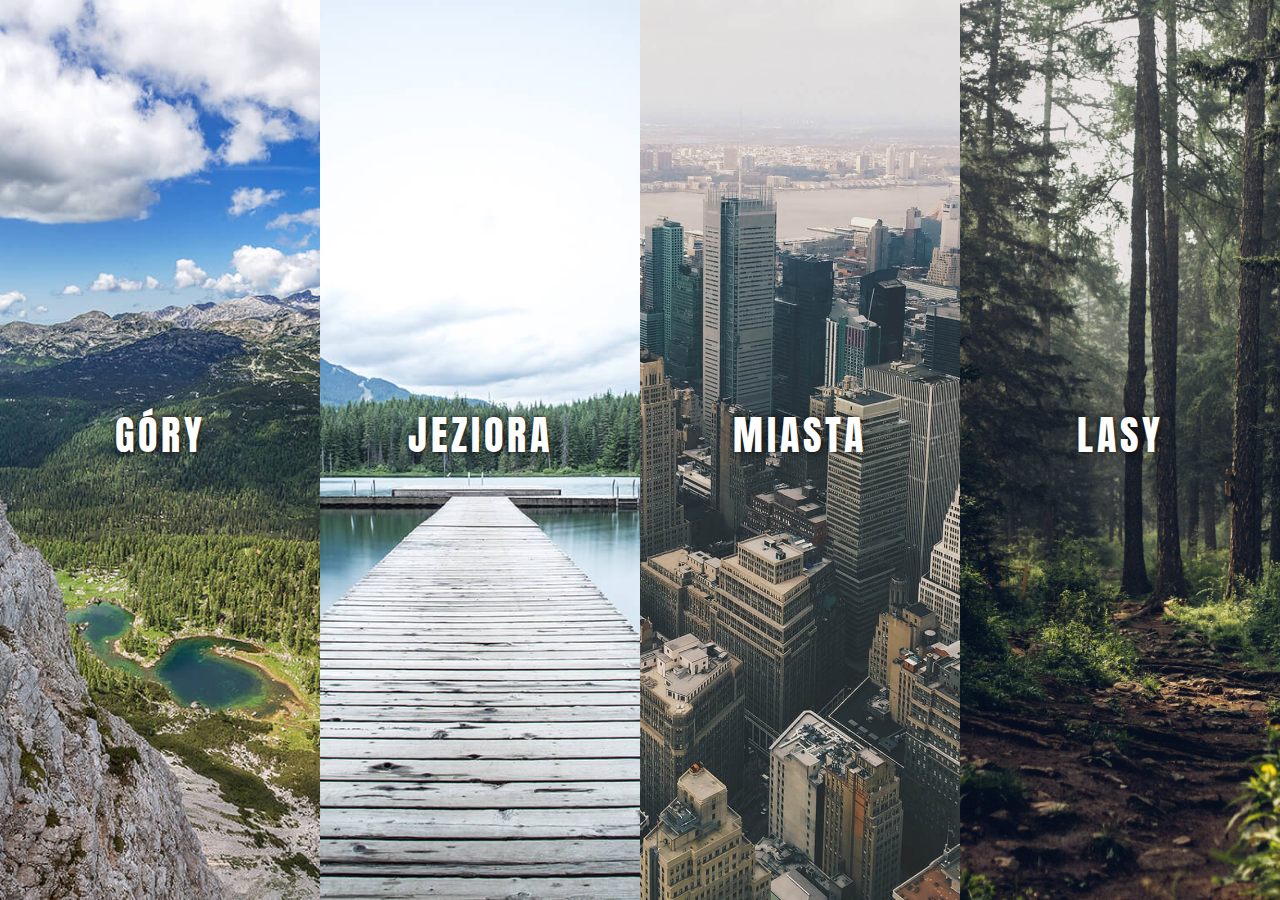
<file: index.html>
<!DOCTYPE html>
<html lang="pl">

<head>
    <meta charset="UTF-8">
    <meta name="viewport" content="width=device-width, initial-scale=1.0, maximum-scale=1.0, minimum-scale=1.0">
    <title>Galeria zdjęć natury</title>
    <link href="https://fonts.googleapis.com/css?family=Anton&amp;subset=latin-ext" rel="stylesheet">
    <link rel="stylesheet" href="css/style.css">
    <link rel="stylesheet" href="css/responsive.css">
</head>

<body>
    <div class="panels">
        <div class="panel panel1">
            <p>Najpiękniejsze</p>
            <p>Góry</p>
            <p><button type="button" class="btn" onclick="location.href='mountain.html';">Zobacz więcej</button></p>
        </div>
        <div class="panel panel2">
            <p>Krystaliczne</p>
            <p>Jeziora</p>
            <p><button type="button" class="btn" onclick="location.href='lake.html';">Zobacz więcej</button></p>
        </div>
        <div class="panel panel3">
            <p>Innowacyjne</p>
            <p>Miasta</p>
            <p><button type="button" class="btn" onclick="location.href='town.html';">Zobacz więcej</button></p>
        </div>
        <div class="panel panel4">
            <p>Magiczne</p>
            <p>Lasy</p>
            <p><button type="button" class="btn" onclick="location.href='forest.html';">Zobacz więcej</button></p>
        </div>
    </div>

    <script src="js/script.js"></script>
</body>

</html>
</file>
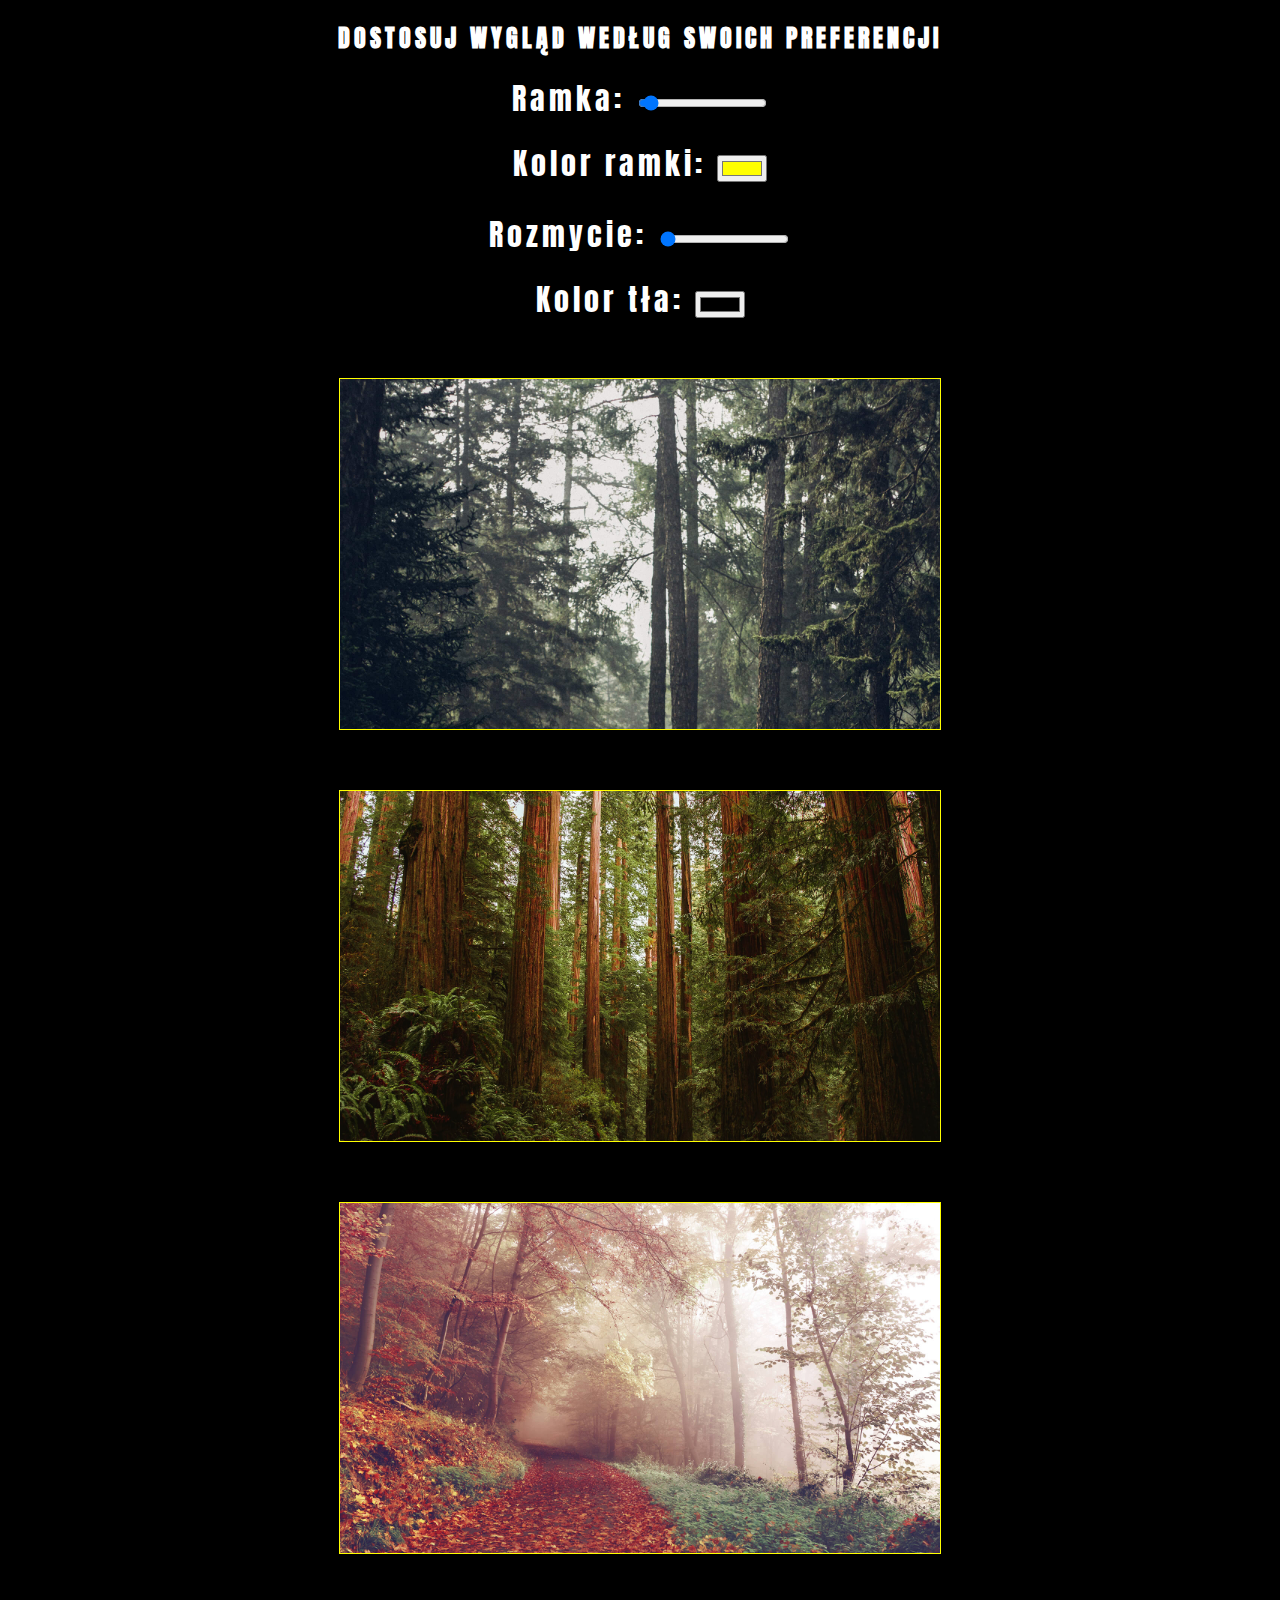
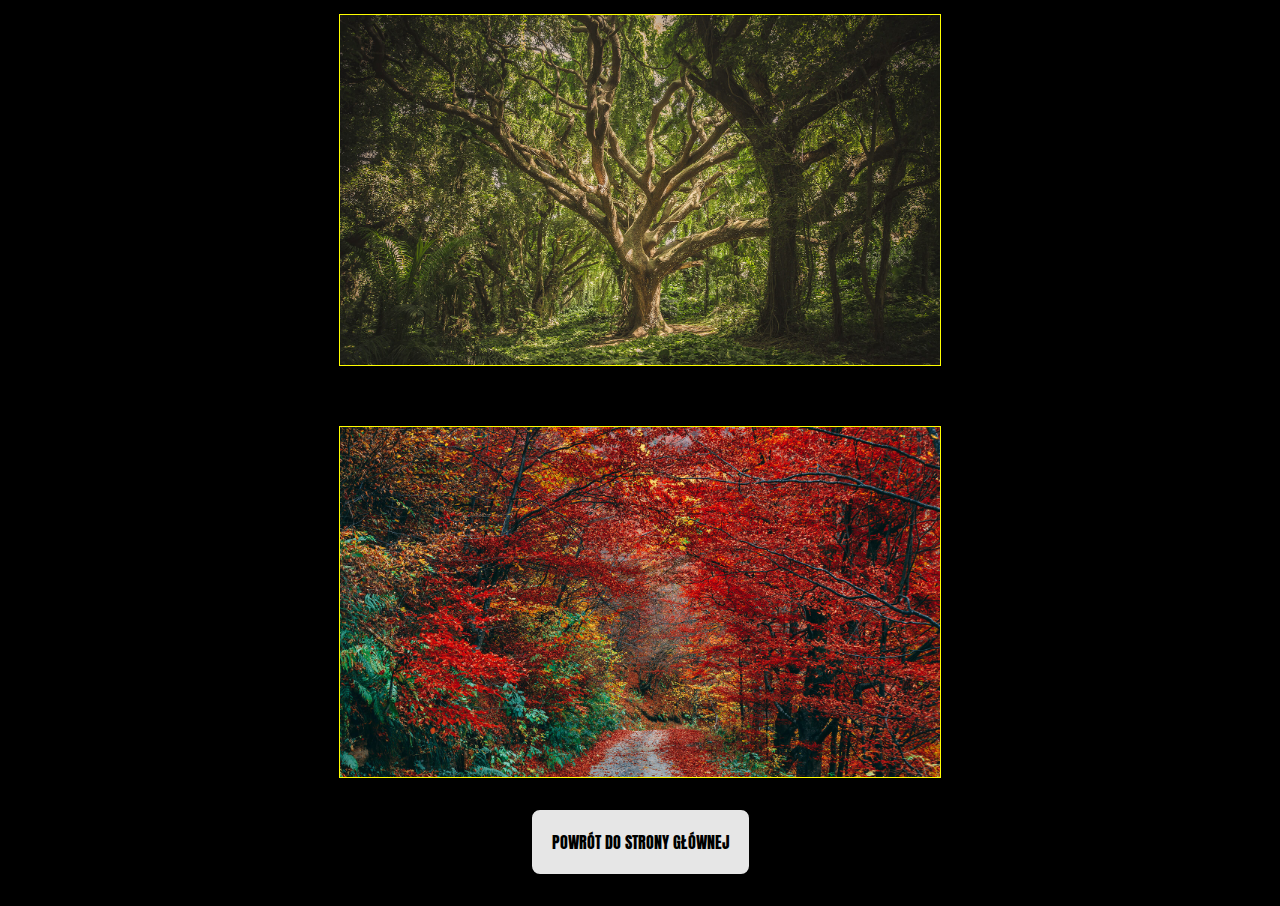
<file: forest.html>
<!DOCTYPE html>
<html lang="pl">

<head>
    <meta charset="UTF-8">
    <meta name="viewport" content="width=device-width, initial-scale=1.0, maximum-scale=1.0, minimum-scale=1.0">
    <title>Galeria zdjęć natury</title>
    <link href="https://fonts.googleapis.com/css?family=Anton&amp;subset=latin-ext" rel="stylesheet">
    <link rel="stylesheet" href="css/style.css">
    <link rel="stylesheet" href="css/responsive.css">
</head>

<body>
    <h2>Dostosuj wygląd według swoich preferencji</h2>

    <div class="controls">
        <div>
            <label for="spacing">Ramka:</label>
            <input id="spacing" type="range" name="spacing" min="0" max="20" value="1" data-sizing="px">
        </div>

        <div>
            <label for="base">Kolor ramki:</label>
            <input id="base" type="color" name="base" value="#ffff00">
        </div>
        <div>
            <label for="blur">Rozmycie:</label>
            <input id="blur" type="range" name="blur" min="0" max="10" value="0" data-sizing="px">
        </div>
        <div>
            <label for="baseBackground">Kolor tła:</label>
            <input id="baseBackground" type="color" name="baseBackground" value="#000000">
        </div>
    </div>

    <div class="gallery-box">
        <figure>
            <img src="img/00_las.jpg">
        </figure>
    </div>

    <div class="gallery-box">
        <figure>
            <img src="img/01_las.jpg">
        </figure>
    </div>

    <div class="gallery-box">
        <figure>
            <img src="img/02_las.jpg">
        </figure>
    </div>

    <div class="gallery-box">
        <figure>
            <img src="img/03_las.jpg">
        </figure>
    </div>

    <div class="gallery-box">
        <figure>
            <img src="img/04_las.jpg">
        </figure>
    </div>

    <div class="back">
        <button type="button" class="btn" onclick="location.href='index.html';">Powrót do strony głównej</button>
    </div>


    <script src="js/script.js"></script>
</body>

</html>
</file>
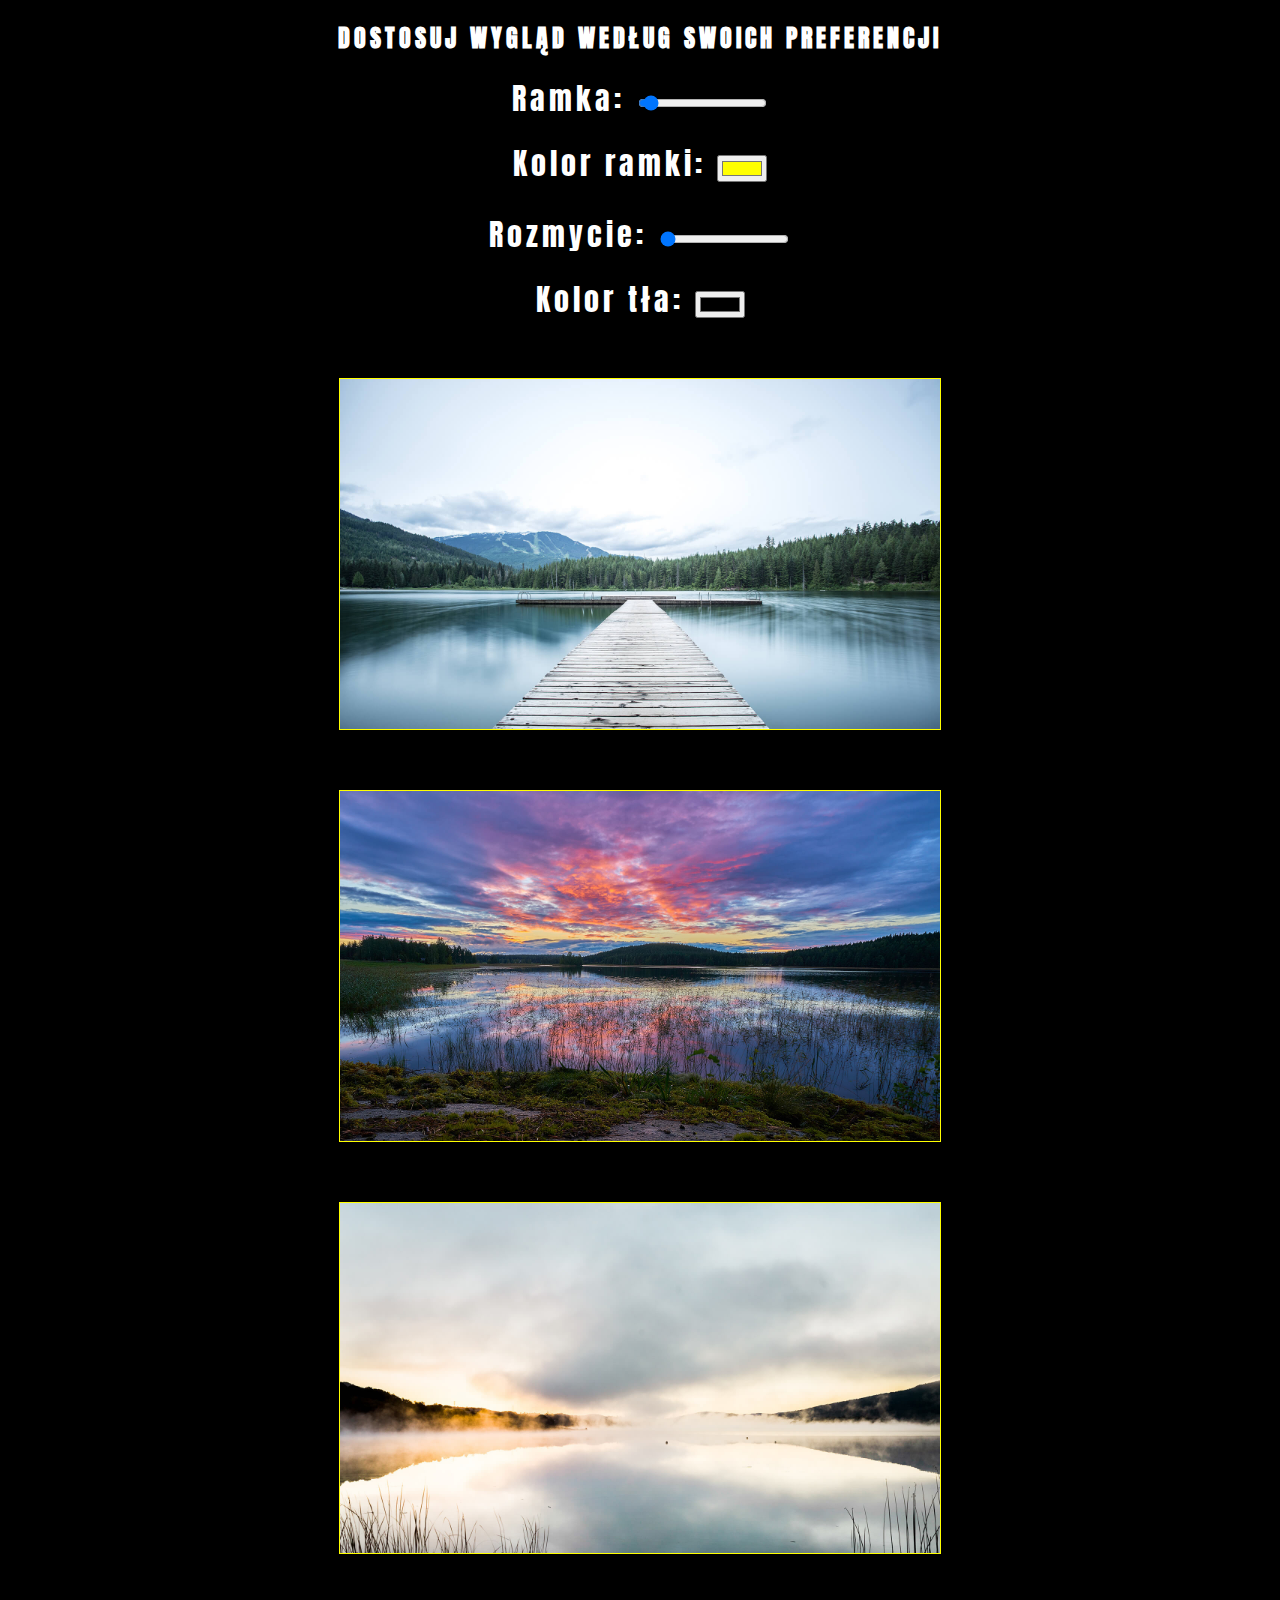
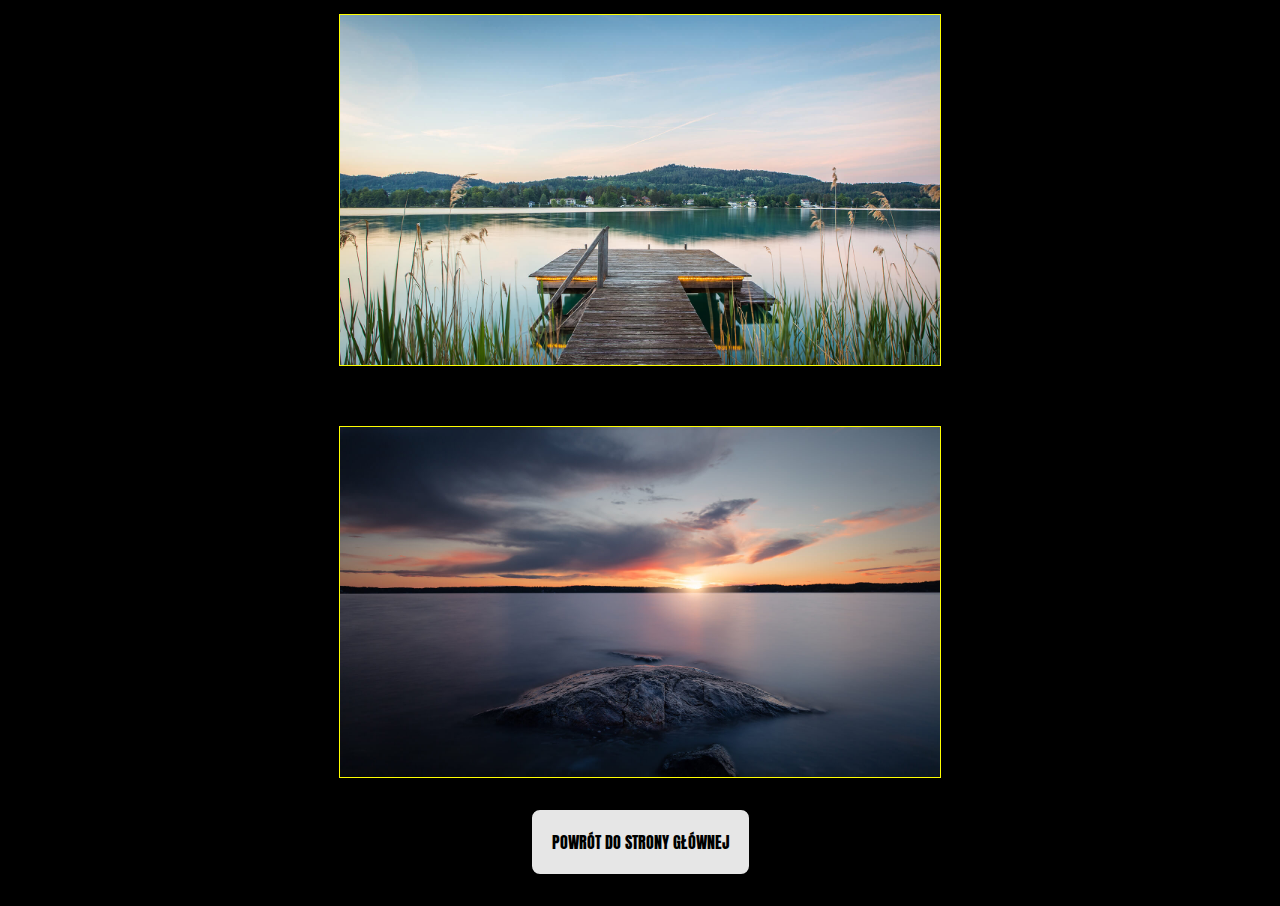
<file: lake.html>
<!DOCTYPE html>
<html lang="pl">

<head>
    <meta charset="UTF-8">
    <meta name="viewport" content="width=device-width, initial-scale=1.0, maximum-scale=1.0, minimum-scale=1.0">
    <title>Galeria zdjęć natury</title>
    <link href="https://fonts.googleapis.com/css?family=Anton&amp;subset=latin-ext" rel="stylesheet">
    <link rel="stylesheet" href="css/style.css">
    <link rel="stylesheet" href="css/responsive.css">
</head>

<body>
    <h2>Dostosuj wygląd według swoich preferencji</h2>

    <div class="controls">
        <div>
            <label for="spacing">Ramka:</label>
            <input id="spacing" type="range" name="spacing" min="0" max="20" value="1" data-sizing="px">
        </div>

        <div>
            <label for="base">Kolor ramki:</label>
            <input id="base" type="color" name="base" value="#ffff00">
        </div>
        <div>
            <label for="blur">Rozmycie:</label>
            <input id="blur" type="range" name="blur" min="0" max="10" value="0" data-sizing="px">
        </div>
        <div>
            <label for="baseBackground">Kolor tła:</label>
            <input id="baseBackground" type="color" name="baseBackground" value="#000000">
        </div>
    </div>

    <div class="gallery-box">
        <figure>
            <img src="img/00_jezioro.jpg">
        </figure>
    </div>

    <div class="gallery-box">
        <figure>
            <img src="img/01_jezioro.jpg">
        </figure>
    </div>

    <div class="gallery-box">
        <figure>
            <img src="img/02_jezioro.jpg">
        </figure>
    </div>

    <div class="gallery-box">
        <figure>
            <img src="img/03_jezioro.jpg">
        </figure>
    </div>

    <div class="gallery-box">
        <figure>
            <img src="img/04_jezioro.jpg">
        </figure>
    </div>

    <div class="back">
        <button type="button" class="btn" onclick="location.href='index.html';">Powrót do strony głównej</button>
    </div>


    <script src="js/script.js"></script>
</body>

</html>
</file>
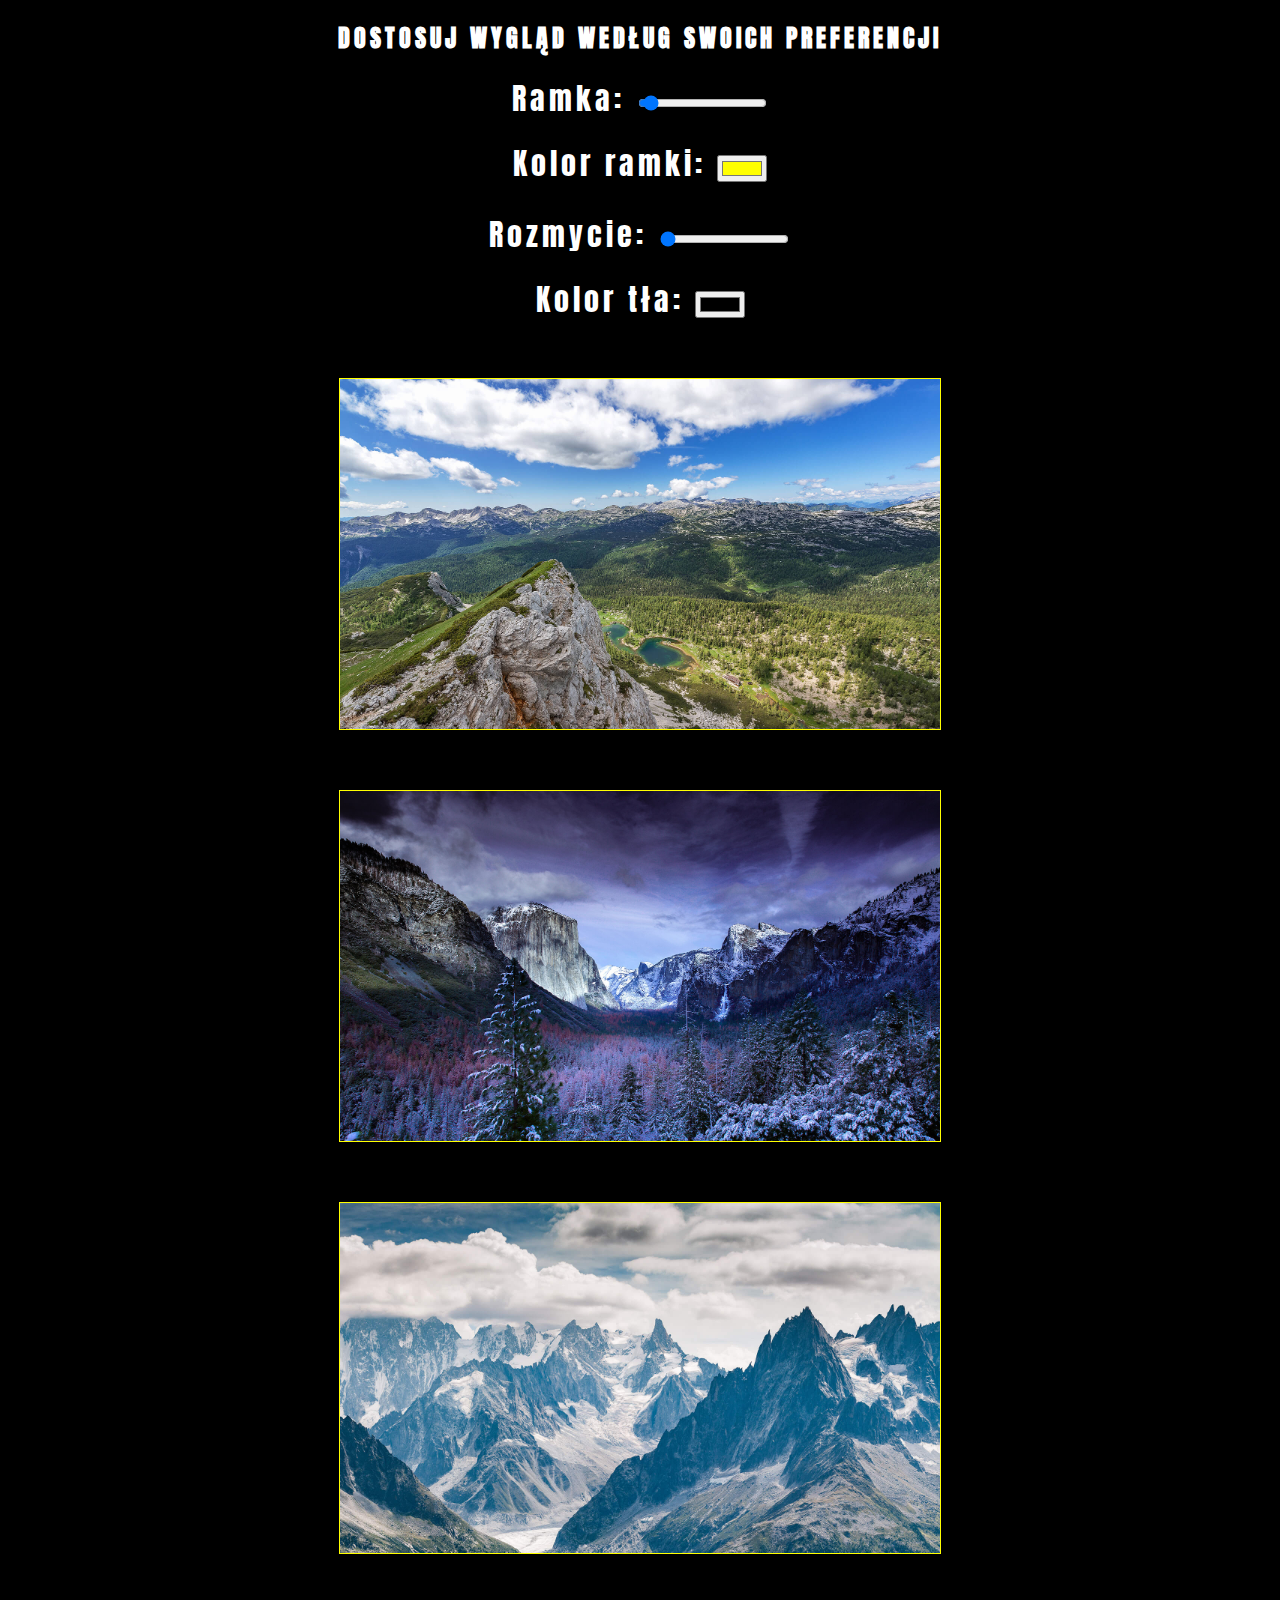
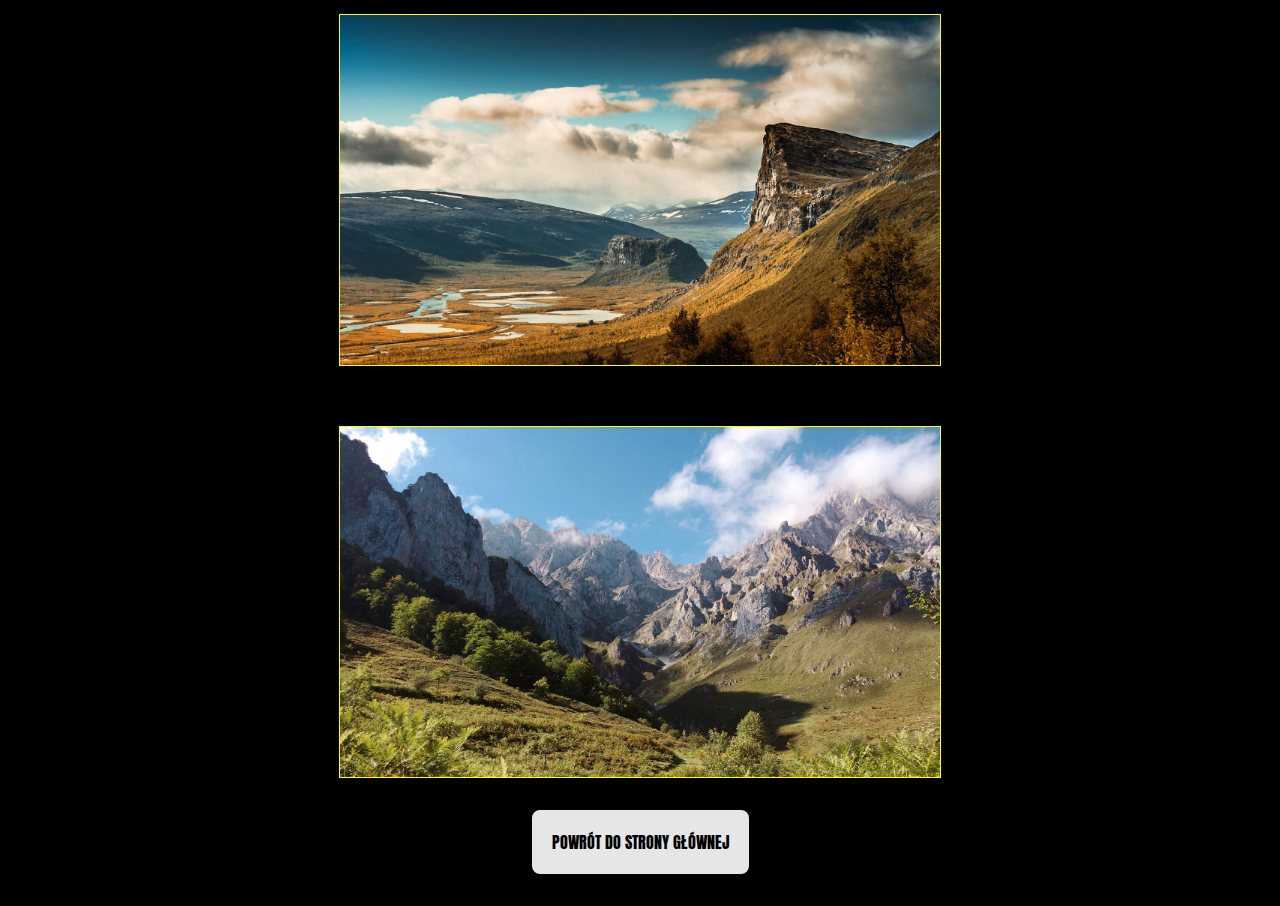
<file: mountain.html>
<!DOCTYPE html>
<html lang="pl">

<head>
    <meta charset="UTF-8">
    <meta name="viewport" content="width=device-width, initial-scale=1.0, maximum-scale=1.0, minimum-scale=1.0">
    <title>Galeria zdjęć natury</title>
    <link href="https://fonts.googleapis.com/css?family=Anton&amp;subset=latin-ext" rel="stylesheet">
    <link rel="stylesheet" href="css/style.css">
    <link rel="stylesheet" href="css/responsive.css">
</head>

<body>
    <h2>Dostosuj wygląd według swoich preferencji</h2>

    <div class="controls">
        <div>
            <label for="spacing">Ramka:</label>
            <input id="spacing" type="range" name="spacing" min="0" max="20" value="1" data-sizing="px">
        </div>

        <div>
            <label for="base">Kolor ramki:</label>
            <input id="base" type="color" name="base" value="#ffff00">
        </div>
        <div>
            <label for="blur">Rozmycie:</label>
            <input id="blur" type="range" name="blur" min="0" max="10" value="0" data-sizing="px">
        </div>
        <div>
            <label for="baseBackground">Kolor tła:</label>
            <input id="baseBackground" type="color" name="baseBackground" value="#000000">
        </div>
    </div>

    <div class="gallery-box">
        <figure>
            <img src="img/00_gora.jpg">
        </figure>
    </div>

    <div class="gallery-box">
        <figure>
            <img src="img/01_gora.jpg">
        </figure>
    </div>

    <div class="gallery-box">
        <figure>
            <img src="img/02_gora.jpg">
        </figure>
    </div>

    <div class="gallery-box">
        <figure>
            <img src="img/03_gora.jpg">
        </figure>
    </div>

    <div class="gallery-box">
        <figure>
            <img src="img/04_gora.jpg">
        </figure>
    </div>

    <div class="back">
        <button type="button" class="btn" onclick="location.href='index.html';">Powrót do strony głównej</button>
    </div>


    <script src="js/script.js"></script>
</body>

</html>
</file>
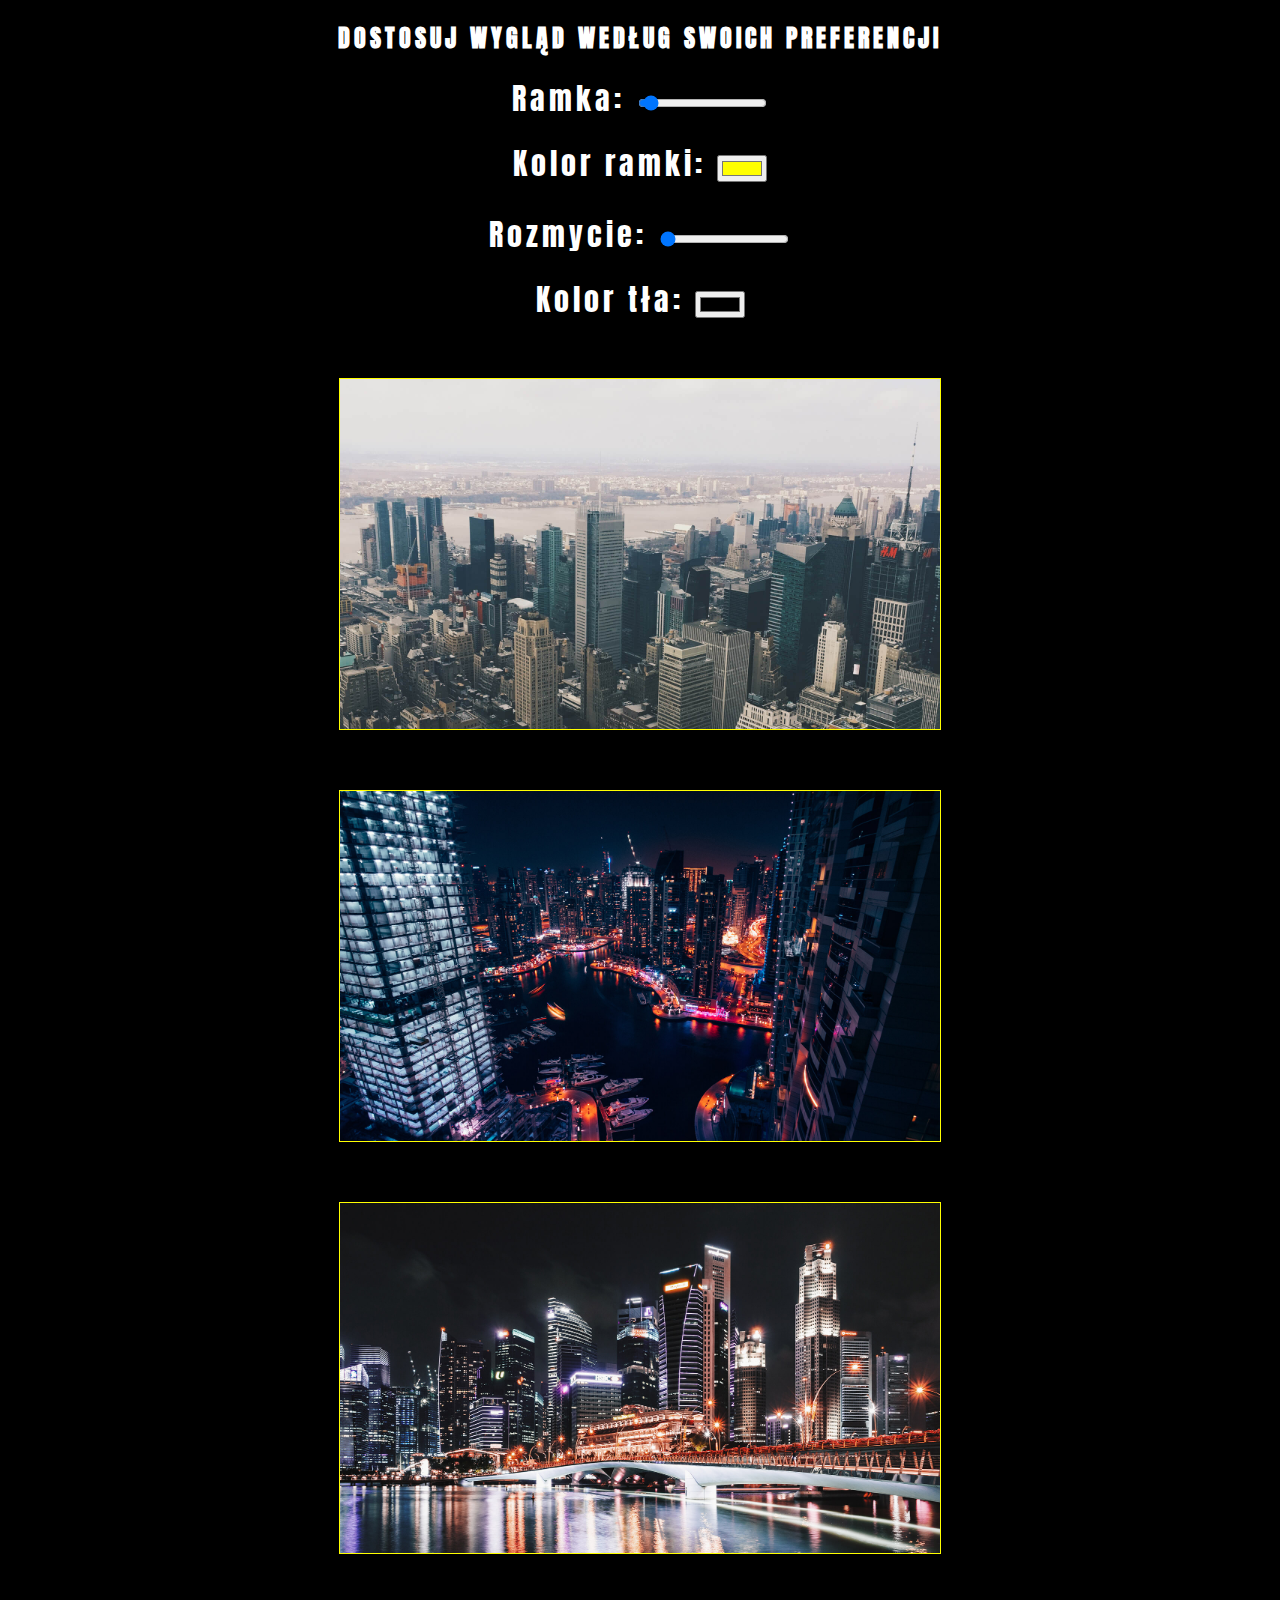
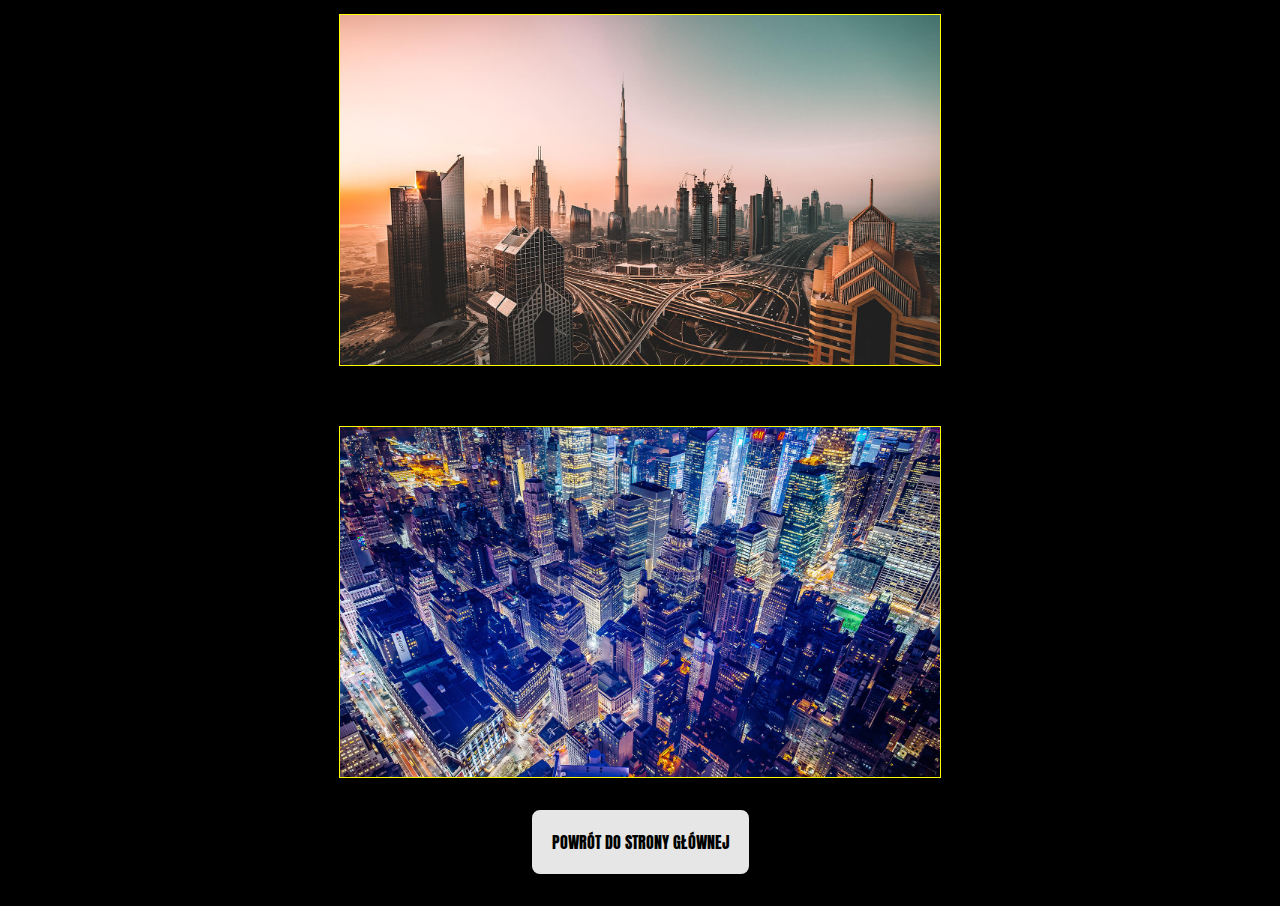
<file: town.html>
<!DOCTYPE html>
<html lang="pl">

<head>
    <meta charset="UTF-8">
    <meta name="viewport" content="width=device-width, initial-scale=1.0, maximum-scale=1.0, minimum-scale=1.0">
    <title>Galeria zdjęć natury</title>
    <link href="https://fonts.googleapis.com/css?family=Anton&amp;subset=latin-ext" rel="stylesheet">
    <link rel="stylesheet" href="css/style.css">
    <link rel="stylesheet" href="css/responsive.css">
</head>

<body>
    <h2>Dostosuj wygląd według swoich preferencji</h2>

    <div class="controls">
        <div>
            <label for="spacing">Ramka:</label>
            <input id="spacing" type="range" name="spacing" min="0" max="20" value="1" data-sizing="px">
        </div>

        <div>
            <label for="base">Kolor ramki:</label>
            <input id="base" type="color" name="base" value="#ffff00">
        </div>
        <div>
            <label for="blur">Rozmycie:</label>
            <input id="blur" type="range" name="blur" min="0" max="10" value="0" data-sizing="px">
        </div>
        <div>
            <label for="baseBackground">Kolor tła:</label>
            <input id="baseBackground" type="color" name="baseBackground" value="#000000">
        </div>
    </div>

    <div class="gallery-box">
        <figure>
            <img src="img/00_miasto.jpg">
        </figure>
    </div>

    <div class="gallery-box">
        <figure>
            <img src="img/01_miasto.jpg">
        </figure>
    </div>

    <div class="gallery-box">
        <figure>
            <img src="img/02_miasto.jpg">
        </figure>
    </div>

    <div class="gallery-box">
        <figure>
            <img src="img/03_miasto.jpg">
        </figure>
    </div>

    <div class="gallery-box">
        <figure>
            <img src="img/04_miasto.jpg">
        </figure>
    </div>

    <div class="back">
        <button type="button" class="btn" onclick="location.href='index.html';">Powrót do strony głównej</button>
    </div>


    <script src="js/script.js"></script>
</body>

</html>
</file>
<file: css/style.css>
body {
    margin: 0;
    padding: 0;
    font-family: 'Anton', sans-serif;
    box-sizing: border-box;
    letter-spacing: 4px;
    font-size: 20px;
}

.panels {
    min-height: 100vh;
    overflow: hidden;
    display: flex;
}

.panel {
    color: #fff;
    text-align: center;
    align-items: center;
    transition: font-size 0.7s cubic-bezier(0.61, -0.19, 0.7, -0.11),
    flex 0.7s cubic-bezier(0.61, -0.19, 0.7, -0.11),
    background 0.2s;
    font-size: 20px;
    background-size: cover;
    background-position: center;
    flex: 1;
    justify-content: center;
    display: flex;
    flex-direction: column;
}


.panel1 {
    background-image: url(../img/00_gora.jpg);
}

.panel2 {
    background-image: url(../img/00_jezioro.jpg);
}

.panel3 {
    background-image: url(../img/00_miasto.jpg);
}

.panel4 {
    background-image: url(../img/00_las.jpg);
}

.panel > p {
    margin: 0;
    width: 100%;
    transition: transform 0.5s;
    flex: 1 0 auto;
    display: flex;
    justify-content: center;
    align-items: center;
}

.panel > p:first-child {
    transform: translateY(-100%);
    font-size: 1em;
}

.panel.open-active > p:first-child {
    transform: translateY(0);
    align-items: flex-end;
}

.panel > p:last-child {
    transform: translateY(100%);
}

.panel.open-active > p:last-child {
    transform: translateY(0);
    align-items: flex-start;
}

.panel p {
    text-transform: uppercase;
    text-shadow: 0 0 4px rgba(0, 0, 0, 0.72), 0 0 14px rgba(0, 0, 0, 0.45);
    font-size: 2em;
}

.panel.open {
    flex: 4;
    font-size: 2em;
}

.panel.open p:first-child {
    font-size: 1em;
}

.btn {
    padding: 20px;
    border-radius: 10px;
    background-color: rgba(255, 255, 255, 0.9);
    border: 2px solid #000;
    transition: all 0.4s;
    color: #000;
    font-family: 'Anton', sans-serif;
    text-transform: uppercase;
    font-size: 0.3em;
}

.btn:hover {
    transform: scale(1.1);
}


/* PODSTRONY */

:root {
    --baseBackground: #000000;
    --base: #ffff00;
    --spacing: 1px;
    --blur: 0px;
}

body {
    text-align: center;
    background: var(--baseBackground);
    color: #fff;
    font-family: 'Anton', sans-serif;
    font-size: 30px;
    text-shadow: 0 0 4px rgba(0, 0, 0, 0.72), 0 0 14px rgba(0, 0, 0, 0.45);
}

.gallery-box {
    position: relative;
    padding: 30px 60px;
    box-sizing: border-box;
}

figure {
    margin: 0 auto;
    overflow: hidden;
    width: 600px;
    height: 350px;
    border: var(--spacing) solid var(--base);
}

figure img {
    filter: blur(var(--blur));
    width: 100%;
    height: auto;
}

h2 {
    font-size: 24px;
    text-transform: uppercase;
}

input {
    margin-bottom: 30px;
}

.back {
    margin-bottom: 30px;
}

.back button {
    font-size: 16px;
}
</file>
<file: css/responsive.css>
@media all and (max-width: 1200px) {
    .panel {
        font-size: 14px;
    }

    .panel.open {
        font-size: 20px;
        letter-spacing: 2px;
    }

    .btn {
        padding: 15px;
    }

}

@media all and (max-width: 800px) {
    .panel {
        font-size: 14px;
    }

    .panel.open {
        font-size: 18px;
        letter-spacing: 2px;
    }

    .btn {
        padding: 10px;
    }
}

@media all and (max-width: 600px) {
    .panel {
        font-size: 12px;
    }

    .panel.open {
        font-size: 16px;
        letter-spacing: 1px;
    }

    .btn {
        padding: 5px;
    }

}

@media all and (max-width: 450px) {
    .panel {
        font-size: 10px;
    }

    .panel.open {
        font-size: 12px;
        letter-spacing: 1px;
    }

    .btn {
        padding: 5px;
    }

}


/* PODSTRONY */

@media all and (max-width: 800px) {
    body {
        padding: 30px;
    }

    .gallery-box {
        padding: 20px 30px;
    }

    figure {
        width: 450px;
        height: 250px;
    }

    label {
        font-size: 20px;
    }

    input {
        margin-bottom: 20px;
    }

}

@media all and (max-width: 600px) {
    body {
        padding: 15px;
    }

    .gallery-box {
        padding: 20px 20px;
    }

    figure {
        width: 350px;
        height: 200px;
    }

    label {
        font-size: 15px;
    }

    input {
        margin-bottom: 15px;
    }
}

@media all and (max-width: 480px) {
    body {
        padding: 10px;
    }

    .gallery-box {
        padding: 10px 10px;
    }

    figure {
        width: 250px;
        height: 150px;
    }
}

@media all and (max-width: 400px) {
    body {
        padding: 5px;
    }

    figure {
        width: 200px;
        height: 120px;
    }
}
</file>
